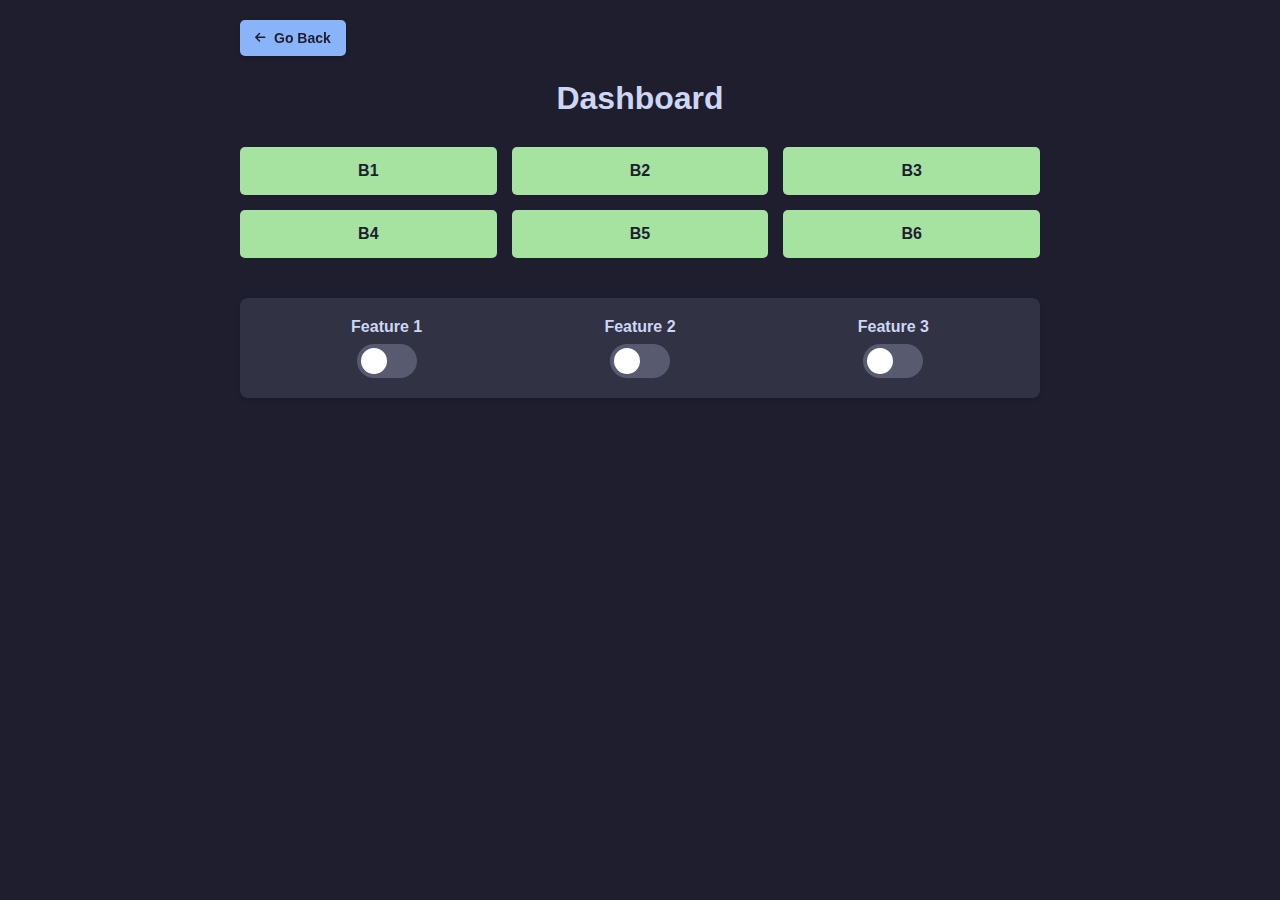
<file: site/dash.html>
<!DOCTYPE html>
<html lang="en">
<head>
    <meta charset="UTF-8">
    <meta name="viewport" content="width=device-width, initial-scale=1.0">
    <title>Dashboard</title>
    <style>
        :root {
            /* Catppuccin Mocha colors */
            --bg-color: #1e1e2e; /* Base */
            --text-color: #cdd6f4; /* Text */
            --button-color: #a6e3a1; /* Green */
            --button-hover: #94e2d5; /* Teal */
            --response-bg: #313244; /* Surface0 */
            --toggle-bg: #585b70; /* Overlay0 */
            --toggle-active: #a6e3a1; /* Green */
            --back-button-color: #89b4fa; /* Blue */
            --back-button-hover: #74c7ec; /* Sapphire */
            --toggle-container-bg: #313244; /* Surface0 */
        }

        body {
            font-family: Arial, sans-serif;
            max-width: 800px;
            margin: 0 auto;
            padding: 20px;
            background-color: var(--bg-color);
            color: var(--text-color);
        }
        
        h1 {
            text-align: center;
            color: var(--text-color);
            margin-top: 60px;
        }
        
        .button-container {
            display: grid;
            grid-template-columns: repeat(3, 1fr);
            gap: 15px;
            margin-top: 30px;
        }
        
        .post-button {
            padding: 15px 20px;
            background-color: var(--button-color);
            color: #1e1e2e; /* Dark text for contrast */
            border: none;
            border-radius: 5px;
            font-size: 16px;
            cursor: pointer;
            transition: background-color 0.3s, transform 0.2s;
            font-weight: bold;
        }
        
        .post-button:hover {
            background-color: var(--button-hover);
            transform: translateY(-2px);
        }
        
        .response {
            margin-top: 30px;
            padding: 15px;
            border-radius: 5px;
            background-color: var(--response-bg);
            min-height: 50px;
            display: none;
            box-shadow: 0 2px 4px rgba(0,0,0,0.1);
        }

        .header-controls {
            position: fixed;
            top: 20px;
            left: 0;
            right: 0;
            display: flex;
            justify-content: space-between;
            align-items: center;
            padding: 0 20px;
            max-width: 800px;
            margin: 0 auto;
            z-index: 100;
        }

        .back-button {
            display: inline-flex;
            align-items: center;
            padding: 10px 15px;
            background-color: var(--back-button-color);
            color: #1e1e2e; /* Dark text for contrast */
            text-decoration: none;
            border-radius: 5px;
            font-size: 14px;
            transition: background-color 0.3s, transform 0.2s;
            box-shadow: 0 2px 5px rgba(0,0,0,0.2);
            font-weight: bold;
        }

        .back-button:hover {
            background-color: var(--back-button-hover);
            transform: translateY(-2px);
            box-shadow: 0 4px 8px rgba(0,0,0,0.2);
        }

        .back-button:active {
            transform: translateY(0);
        }

        .back-button i {
            margin-right: 8px;
            font-size: 12px;
        }

        .toggle-container {
            display: flex;
            justify-content: space-around;
            margin-top: 40px;
            padding: 20px;
            background-color: var(--toggle-container-bg);
            border-radius: 8px;
            box-shadow: 0 2px 4px rgba(0,0,0,0.1);
        }

        .toggle-wrapper {
            display: flex;
            flex-direction: column;
            align-items: center;
        }

        .toggle-label {
            margin-bottom: 8px;
            font-weight: bold;
        }

        .switch {
            position: relative;
            display: inline-block;
            width: 60px;
            height: 34px;
        }

        .switch input {
            opacity: 0;
            width: 0;
            height: 0;
        }

        .slider {
            position: absolute;
            cursor: pointer;
            top: 0;
            left: 0;
            right: 0;
            bottom: 0;
            background-color: var(--toggle-bg);
            transition: .4s;
            border-radius: 34px;
        }

        .slider:before {
            position: absolute;
            content: "";
            height: 26px;
            width: 26px;
            left: 4px;
            bottom: 4px;
            background-color: white;
            transition: .4s;
            border-radius: 50%;
        }

        input:checked + .slider {
            background-color: var(--toggle-active);
        }

        input:checked + .slider:before {
            transform: translateX(26px);
        }
    </style>
    <link rel="stylesheet" href="https://cdnjs.cloudflare.com/ajax/libs/font-awesome/6.0.0-beta3/css/all.min.css">
</head>
<body>
    <div class="header-controls">
        <a href="/" class="back-button"><i class="fas fa-arrow-left"></i> Go Back</a>
    </div>
    
    <h1>Dashboard</h1>
    
    <div class="button-container">
        <button class="post-button" button_id="b1">B1</button>
        <button class="post-button" button_id="b2">B2</button>
        <button class="post-button" button_id="b3">B3</button>
        <button class="post-button" button_id="b4">B4</button>
        <button class="post-button" button_id="b5">B5</button>
        <button class="post-button" button_id="b6">B6</button>
    </div>
    
    <div id="response" class="response"></div>

    <div class="toggle-container">
        <div class="toggle-wrapper">
            <span class="toggle-label">Feature 1</span>
            <label class="switch">
                <input type="checkbox" id="t1">
                <span class="slider"></span>
            </label>
        </div>
        <div class="toggle-wrapper">
            <span class="toggle-label">Feature 2</span>
            <label class="switch">
                <input type="checkbox" id="t2">
                <span class="slider"></span>
            </label>
        </div>
        <div class="toggle-wrapper">
            <span class="toggle-label">Feature 3</span>
            <label class="switch">
                <input type="checkbox" id="t3">
                <span class="slider"></span>
            </label>
        </div>
    </div>
    
    <script>
        // Original button functionality
        document.querySelectorAll('.post-button').forEach(button => {
            button.addEventListener('click', async function() {
                const action = this.getAttribute('button_id');
                
                const response = await fetch('/dash', {
                    method: 'POST',
                    headers: {
                        'Content-Type': 'application/json',
                    },
                    body: JSON.stringify({
                        id: action
                    })
                });
            });
        });

        // Toggle switch functionality
        const t1 = document.getElementById('t1');
        const t2 = document.getElementById('t2');
        const t3 = document.getElementById('t3');

        // Load saved toggle states
        ['t1', 't2', 't3'].forEach(id => {
            const toggle = document.getElementById(id);
            const savedState = localStorage.getItem(id);
            if (savedState === 'on') {
                toggle.checked = true;
            }
        });

        // Save toggle states when changed
        t1.addEventListener('change', function() {
            localStorage.setItem('t1', this.checked ? 'on' : 'off');
        });

        t2.addEventListener('change', function() {
            localStorage.setItem('t2', this.checked ? 'on' : 'off');
        });

        t3.addEventListener('change', function() {
            localStorage.setItem('t3', this.checked ? 'on' : 'off');
        });

        // Function to send toggle state
        function sendToggleState(toggleId, state) {
            fetch('/dash', {
                method: 'POST',
                headers: {
                    'Content-Type': 'application/json',
                },
                body: JSON.stringify({
                    id: toggleId,
                    state: state
                })
            })
            .then(response => response.text())
            .then(data => console.log(data))
            .catch(error => console.error('Error:', error));
        }

        // Set up toggle event listeners
        document.getElementById('t1').addEventListener('change', function() {
            sendToggleState('t1', this.checked);
            localStorage.setItem('t1', this.checked ? 'on' : 'off');
        });

        document.getElementById('t2').addEventListener('change', function() {
            sendToggleState('t2', this.checked);
            localStorage.setItem('t2', this.checked ? 'on' : 'off');
        });

        document.getElementById('t3').addEventListener('change', function() {
            sendToggleState('t3', this.checked);
            localStorage.setItem('t3', this.checked ? 'on' : 'off');
        });

        // Load saved toggle states
        window.addEventListener('DOMContentLoaded', () => {
            ['t1', 't2', 't3'].forEach(id => {
                const toggle = document.getElementById(id);
                const savedState = localStorage.getItem(id);
                if (savedState === 'on') {
                    toggle.checked = true;
                }
            });
        });
    </script>
</body>
</html>
</file>
